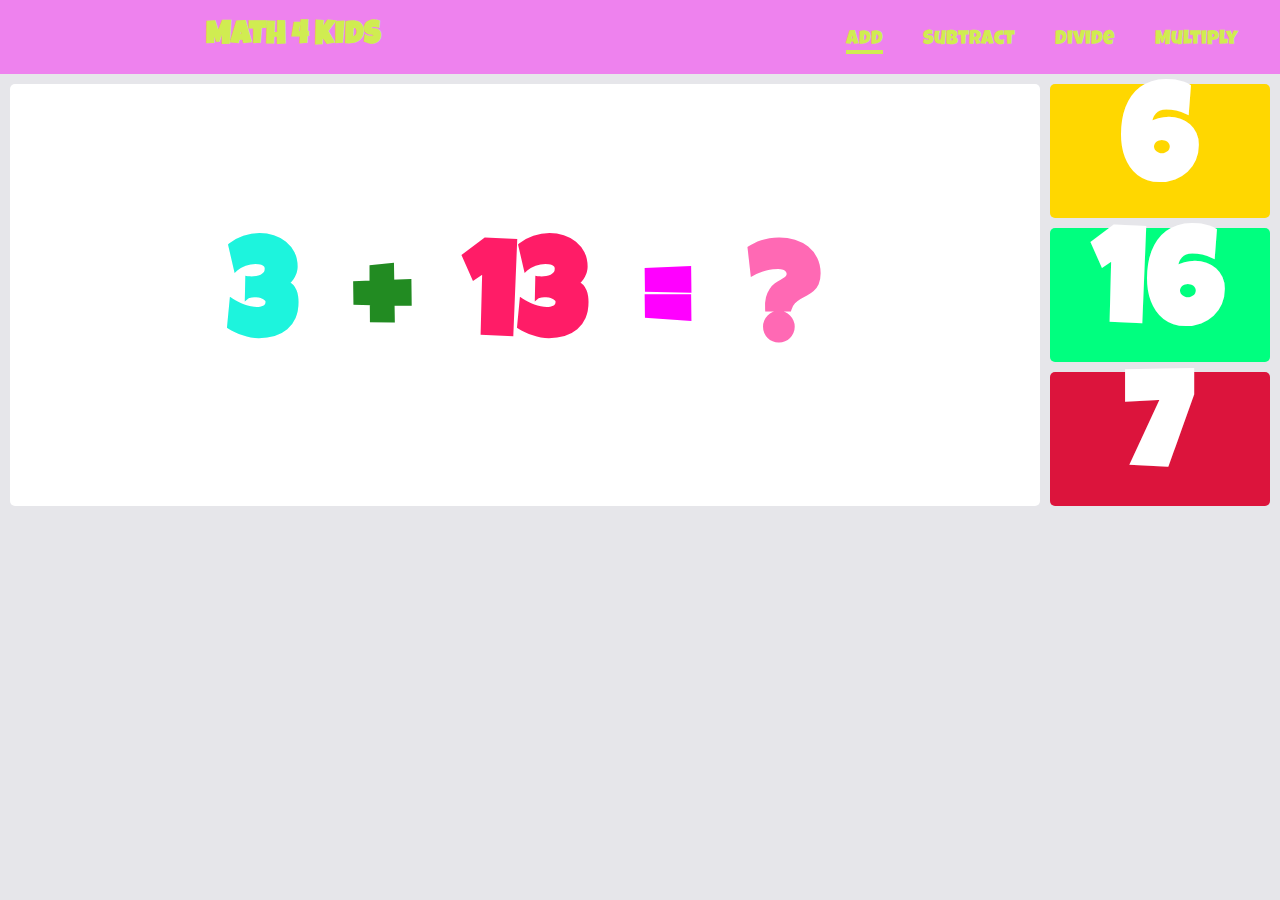
<file: root/index.html>
<!DOCTYPE html>
<html lang="en">
<head>
    <meta charset="UTF-8">
    <meta http-equiv="X-UA-Compatible" content="IE=edge">
    <meta name="viewport" content="width=device-width, initial-scale=1.0">
    <link rel="stylesheet" href="/root/styles/style.css">
    <link rel="stylesheet" href="https://fonts.googleapis.com/css2?family=Luckiest+Guy&display=swap">
    <title>Add</title>
</head>
<body>
    <audio id="myAudio">
        <source src="">
    </audio>

    <header>
        <div class="container">
            <h1>MATH 4 KIDS</h1>
            <ul>
                <li class="current"><a href="index.html">Add</a></li>
                <li><a href="subtract.html">Subtract</a></li>
                <li><a href="divide.html">Divide</a></li>
                <li><a href="multiply.html">Multiply</a></li>
            </ul>
        </div>
    </header>
    <div class="wrapper">
        <div class="equation">
            <h1 id="num1" style="color:#1DF4DD">1</h1>
            <h1 style="color:#228B22">+</h1>
            <h1 id="num2" style="color:#FF1C67">1</h1>
            <h1 style="color:#FF00FF">=</h1>
            <h1 style="color:#FF69B4">?</h1>
        </div>
        <div class="answer-option">
            <h1 id="option1">1</h1>
            <h1 id="option2">2</h1>
            <h1 id="option3">3</h1>
        </div>
    </div>
    
    <script src="/root/scripts/add.js"></script>
</body>
</html>
</file>
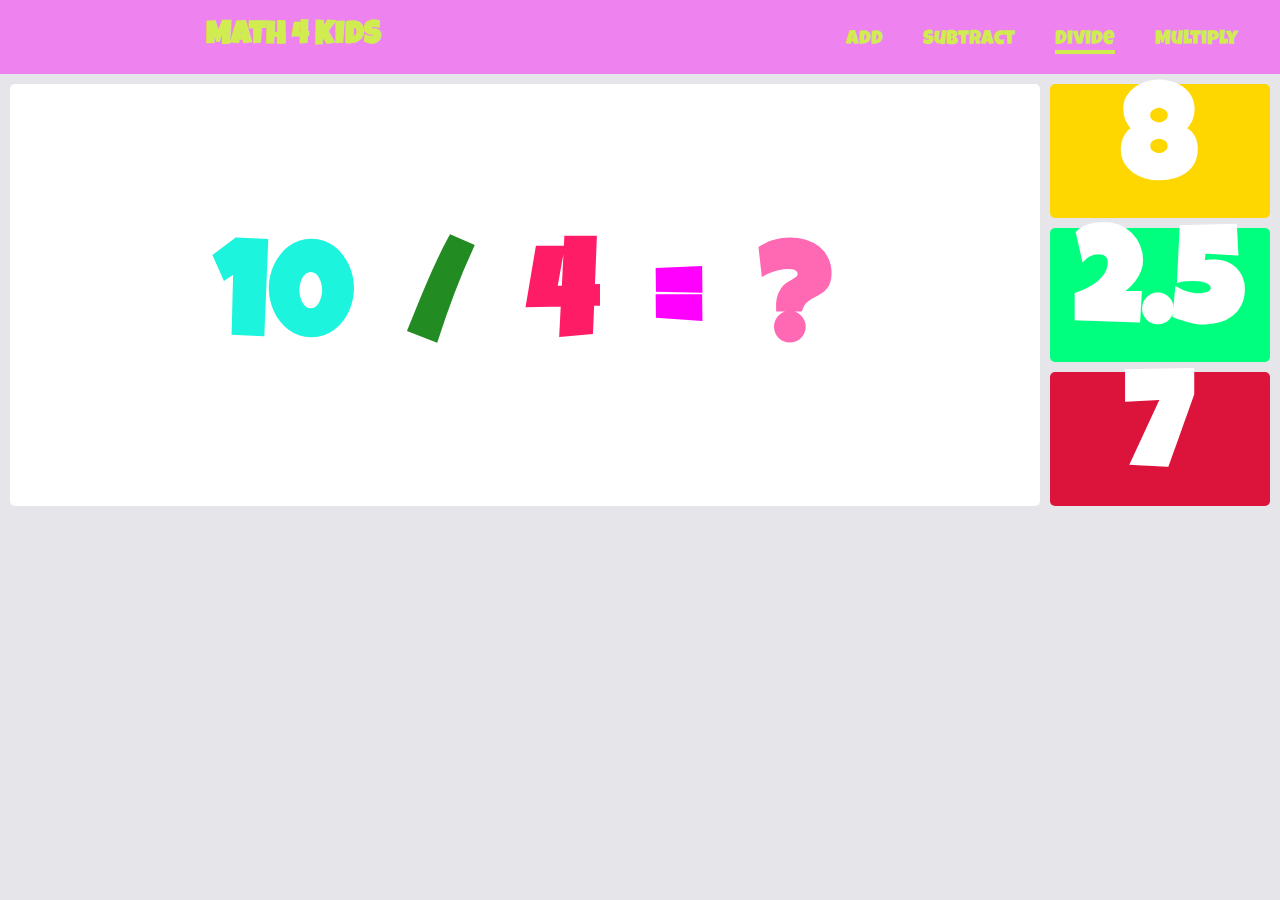
<file: root/divide.html>
<!DOCTYPE html>
<html lang="en">
<head>
    <meta charset="UTF-8">
    <meta http-equiv="X-UA-Compatible" content="IE=edge">
    <meta name="viewport" content="width=device-width, initial-scale=1.0">
    <link rel="stylesheet" href="/root/styles/style.css">
    <link rel="stylesheet" href="https://fonts.googleapis.com/css2?family=Luckiest+Guy&display=swap">
    <title>Divide</title> 
</head>
<body>
    <audio id="myAudio">
        <source src="">
    </audio>

    <header>
        <div class="container">
            <h1>MATH 4 KIDS</h1>
            <ul>
                <li><a href="index.html">Add</a></li>
                <li><a href="subtract.html">Subtract</a></li>
                <li class="current"><a href="divide.html">Divide</a></li>
                <li><a href="multiply.html">Multiply</a></li>
            </ul>
        </div>
    </header>
    <div class="wrapper">
        <div class="equation">
            <h1 id="num1" style="color:#1DF4DD">1</h1>
            <h1 style="color:#228B22">/</h1>
            <h1 id="num2" style="color:#FF1C67">1</h1>
            <h1 style="color:#FF00FF">=</h1>
            <h1 style="color:#FF69B4">?</h1>
        </div>
        <div class="answer-option">
            <h1 id="option1">1</h1>
            <h1 id="option2">2</h1>
            <h1 id="option3">3</h1>
        </div>
    </div>
    
    <script src="/root/scripts/divide.js"></script>
</body>
</html
</file>
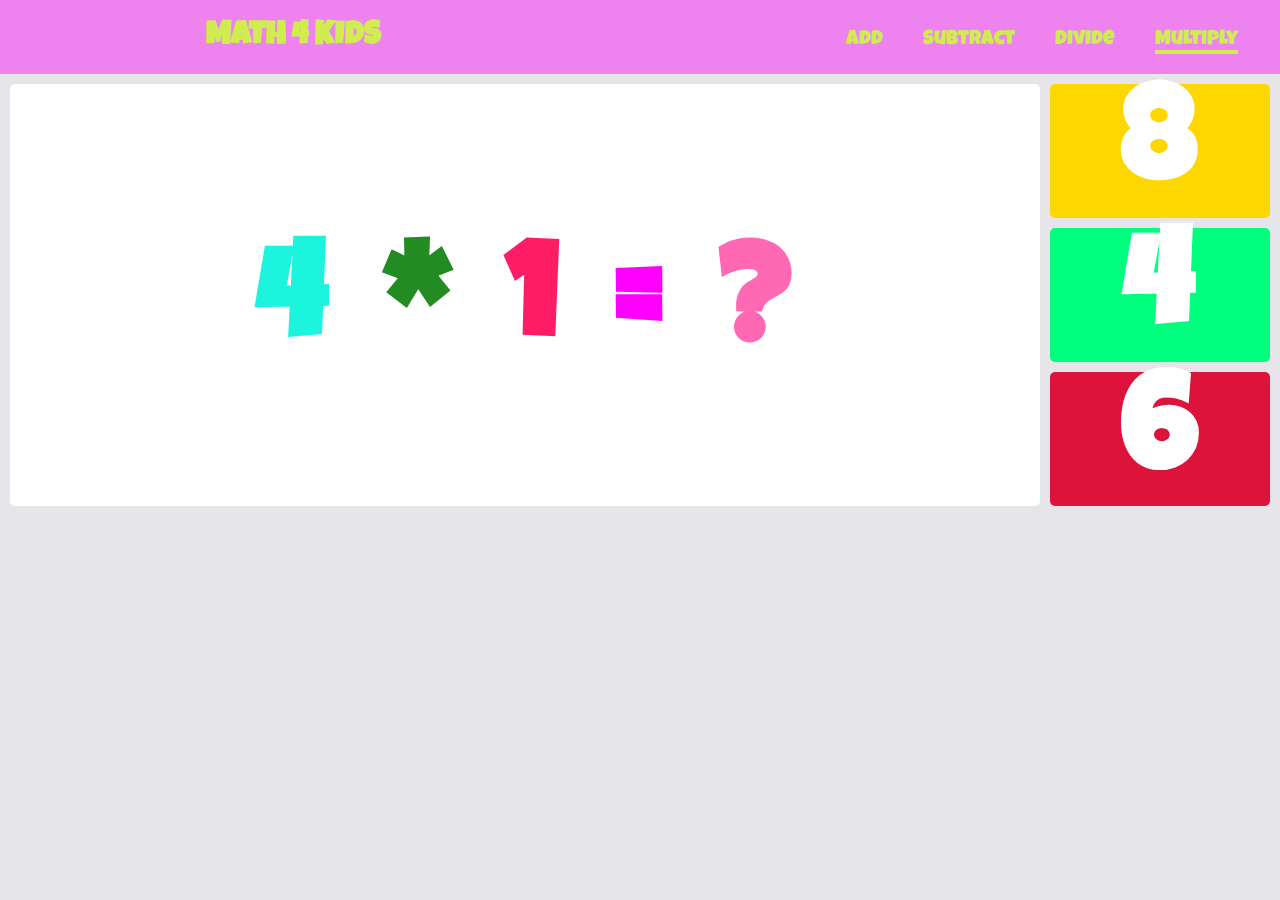
<file: root/multiply.html>
<!DOCTYPE html>
<html lang="en">
<head>
    <meta charset="UTF-8">
    <meta http-equiv="X-UA-Compatible" content="IE=edge">
    <meta name="viewport" content="width=device-width, initial-scale=1.0">
    <link rel="stylesheet" href="/root/styles/style.css">
    <link rel="stylesheet" href="https://fonts.googleapis.com/css2?family=Luckiest+Guy&display=swap">
    <title>Multiply</title>
</head>
<body>
    <audio id="myAudio">
        <source src="">
    </audio>

    <header>
        <div class="container">
            <h1>MATH 4 KIDS</h1>
            <ul>
                <li><a href="index.html">Add</a></li>
                <li><a href="subtract.html">Subtract</a></li>
                <li><a href="divide.html">Divide</a></li>
                <li class="current"><a href="multiply.html">Multiply</a></li>
            </ul>
        </div>
    </header>
    <div class="wrapper">
        <div class="equation">
            <h1 id="num1" style="color:#1DF4DD">1</h1>
            <h1 style="color:#228B22">*</h1>
            <h1 id="num2" style="color:#FF1C67">1</h1>
            <h1 style="color:#FF00FF">=</h1>
            <h1 style="color:#FF69B4">?</h1>
        </div>
        <div class="answer-option">
            <h1 id="option1">1</h1>
            <h1 id="option2">2</h1>
            <h1 id="option3">3</h1>
        </div>
    </div>
    
    <script src="/root/scripts/multiply.js"></script>
</body>
</html>
</file>
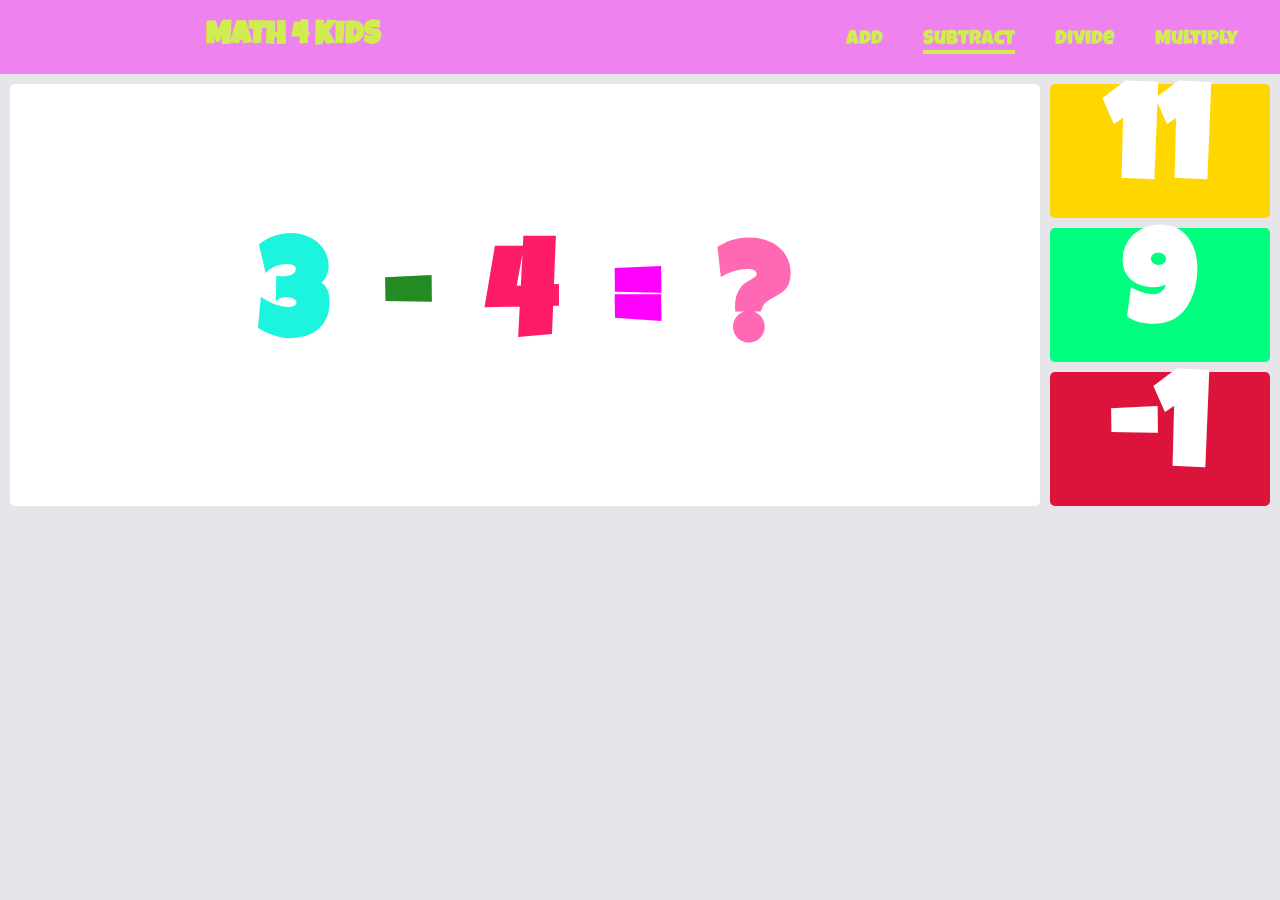
<file: root/subtract.html>
<!DOCTYPE html>
<html lang="en">
<head>
    <meta charset="UTF-8">
    <meta http-equiv="X-UA-Compatible" content="IE=edge">
    <meta name="viewport" content="width=device-width, initial-scale=1.0">
    <link rel="stylesheet" href="/root/styles/style.css">
    <link rel="stylesheet" href="https://fonts.googleapis.com/css2?family=Luckiest+Guy&display=swap">
    <title>Subtract</title> 
</head>
<body>
    <audio id="myAudio">
        <source src="">
    </audio>

    <header>
        <div class="container">
            <h1>MATH 4 KIDS</h1>
            <ul>
                <li><a href="index.html">Add</a></li>
                <li class="current"><a href="subtract.html">Subtract</a></li>
                <li><a href="divide.html">Divide</a></li>
                <li><a href="multiply.html">Multiply</a></li>
            </ul>
        </div>
    </header>
    <div class="wrapper">
        <div class="equation">
            <h1 id="num1" style="color:#1DF4DD">1</h1>
            <h1 style="color:#228B22">-</h1>
            <h1 id="num2" style="color:#FF1C67">1</h1>
            <h1 style="color:#FF00FF">=</h1>
            <h1 style="color:#FF69B4">?</h1>
        </div>
        <div class="answer-option">
            <h1 id="option1">1</h1>
            <h1 id="option2">2</h1>
            <h1 id="option3">3</h1>
        </div>
    </div>
    
    <script src="/root/scripts/subtract.js"></script>
</body>
</html>
</file>
<file: root/styles/style.css>
*{
    padding: 0;
    margin: 0;
}

body{
    font-family: "Luckiest Guy";
    background-color: #e6e6ea;
}

.container{
    padding: 20px;
    overflow: hidden;
    background-color: #EE82EE;
}

.container h1{
    float: left;
    margin-left: 15%;
    color: rgb(208, 236, 81);
}

.container ul{
    list-style-type: none;
    font-size: 20px;
    margin-left: 65%;
}

.container li{
    margin-top: 10px;
    float: left;
    padding: 0 20px 0 20px;
}

.container a{
    text-decoration: none;
    color: rgb(208, 236, 81);
}

.current a::after{
    content: "_";
    background-color: rgb(208, 236, 81);
    font-size: 4px;
    display: block;
}

.wrapper{
    display: grid;
    grid-template-columns: 82% 18%;
}

.equation{
    font-size: 67px;
    background-color: white;
    border-radius: 5px;
    text-align: center;
    padding-top:15%;
    margin-top: 10px;
    margin-left: 10px;
    margin-right: 10px;
}

.equation h1{
    display: inline;
    padding: 20px;
}

.answer-option{
    font-size: 67px;
    margin-right: 10px;
}

.answer-option h1{
    cursor: pointer;
    background-color: whitesmoke;
    color:white;
    border-radius: 5px;
    margin-top: 10px;
    text-align: center;
    width: 100%;
}

#option1{
    background-color: #FFD700;
    transition: 1s;
}

#option1:hover{
    color:#FFD700;
    background-color: white;
}

#option2{
    background-color: #00FF7F;
    transition: 1s;

}

#option2:hover{
    color: #00FF7F;
    background-color: white;
}

#option3{
    background-color: #DC143C;
    transition: 1s;
}

#option3:hover{
    color:#DC143C;
    background-color: white;
}
</file>
